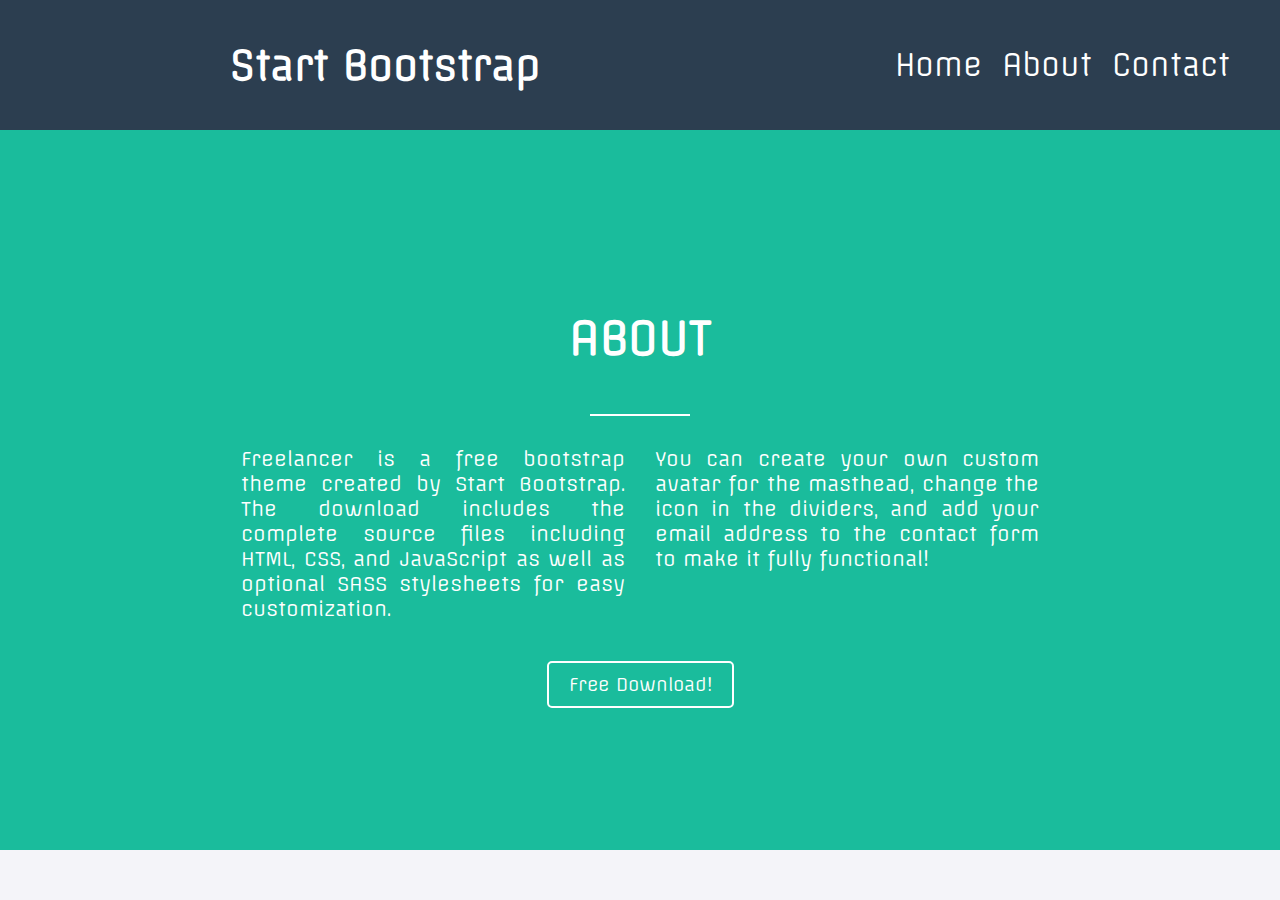
<file: about.html>
<!DOCTYPE html>
<html lang="en">
<head>
    <meta charset="UTF-8">
    <meta name="viewport" content="width=device-width, initial-scale=1.0">
    <title>StartBootstrap</title>
    <link rel="stylesheet" href="style.css">
    <style>
        @import url('https://fonts.googleapis.com/css2?family=Offside&display=swap');
        </style>
</head>
<body>
    <header>
        <div class="logo">
            <h1>Start Bootstrap</h1>
        </div>
        <nav>
            <ul>
                <li><a href="index.html">Home</a></li>
                <li><a href="about.html">About</a></li>
                <li><a href="contact.html">Contact</a></li>
            </ul>
        </nav>
    </header>

    <main>
        <div class="about-section">
            <h2>ABOUT</h2>
            <div class="divider"></div>
            <div  class="text">
                <p>Freelancer is a free bootstrap theme created by 
                    Start Bootstrap. The download includes the complete 
                    source files including HTML, CSS, and JavaScript as 
                    well as optional SASS stylesheets for easy customization.
                </p>
                <p>
                    You can create your own custom avatar for the masthead, 
                    change the icon in the dividers, and add your email address 
                    to the contact form to make it fully functional!
                </p>
            </div>
            
            <div>
                <a href="#" class="download-btn">Free Download!</a>
            </div>
        </div>
    </main>
</body>
</html>
</file>
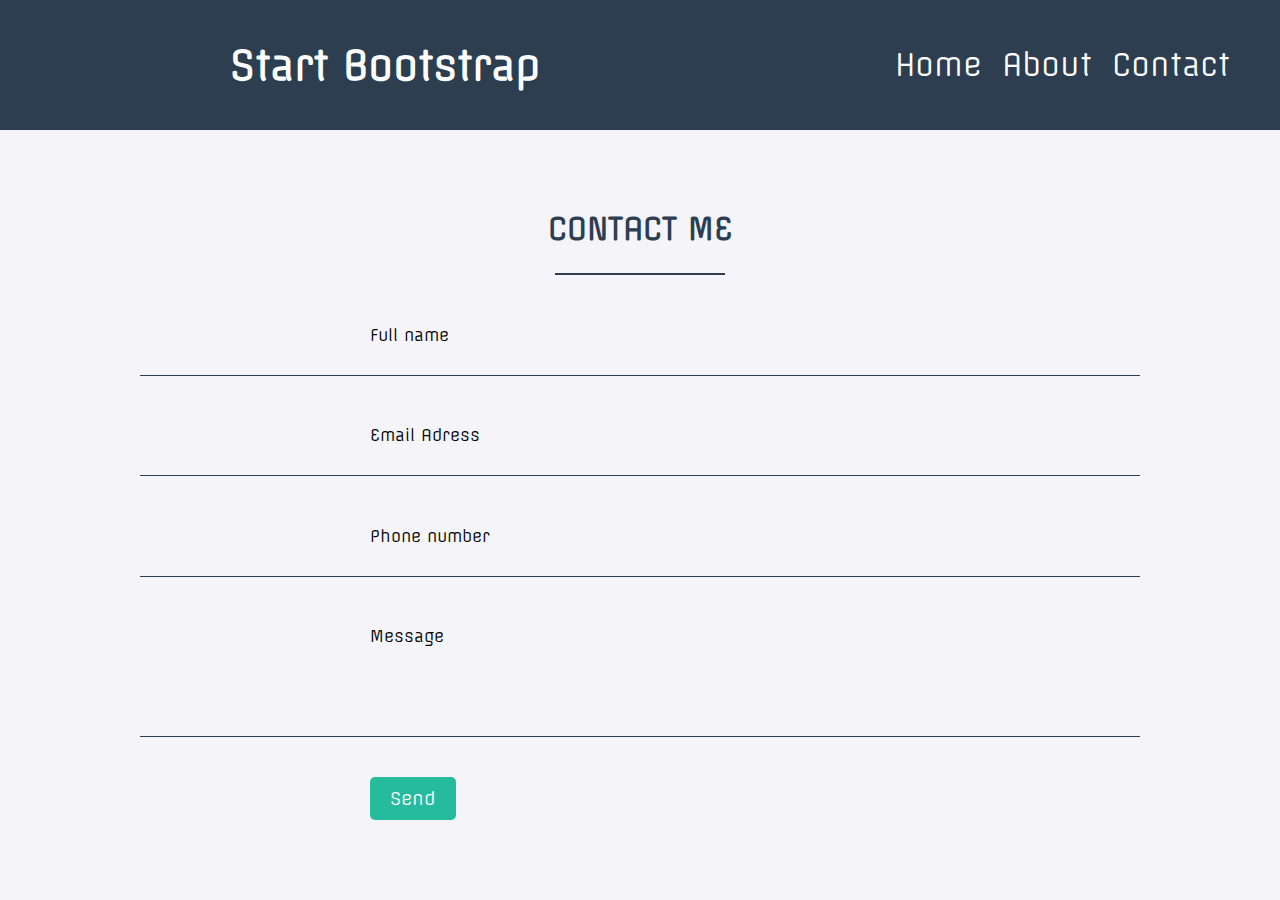
<file: contact.html>
<!DOCTYPE html>
<html lang="en">
<head>
    <meta charset="UTF-8">
    <meta name="viewport" content="width=device-width, initial-scale=1.0">
    <title>StartBootstrap</title>
    <link rel="stylesheet" href="style.css">
    <style>
        @import url('https://fonts.googleapis.com/css2?family=Offside&display=swap');
        </style>
</head>
<body>
    <header>
        <div class="logo">
            <h1>Start Bootstrap</h1>
        </div>
        <nav>
            <ul>
                <li><a href="index.html">Home</a></li>
                <li><a href="about.html">About</a></li>
                <li><a href="contact.html">Contact</a></li>
            </ul>
        </nav>
    </header>

    <main>
        <div class="contact-section">
            <h2>CONTACT ME</h2>
            <div class="divider-3"></div>
            <div  class="required">
                <p>Full name</p>
                <div class="divider-4"></div>
                <p>Email Adress</p>
                <div class="divider-4"></div>
                <p>Phone number</p>
                <div class="divider-4"></div>
                <p>Message</p>
                <div class="divider-5"></div>
            </div>
            <div>
                <a href="#" class="send-bttn">Send</a>
            </div>
        </div>
    </main>
</body>
</html>
</file>
<file: style.css>
.offside-regular {
    font-family: "Offside", serif;
    font-weight: 400;
    font-style: normal;
  }
  
  
body {
    margin: 0;
    padding: 0;
    background-color: #f4f4f9;
}

header {
    background-color: #2c3e50;
    color: white;
    padding: 30px;
    display: flex;
    justify-content: space-between;
    align-items: center;
}

header .logo h1 {
    font-family: 'Offside', serif;
    margin: 0;
    font-size: 40px;
    margin-left: 200px;
}

nav ul {
    list-style-type: none;
    margin-left: 200px;
    padding: 0;
    display: flex;
}

nav ul li {
    font-family: 'Offside', serif;
    margin-right: 20px;

}

nav ul li a {
    color: white;
    text-decoration: none;
    font-size: 30px;
}

nav ul li a:hover {
    text-decoration: underline;
}

.hero-section {
    font-family: 'Offside', serif;
    background-color: #1ABC9C; 
    height: 80vh;
    display: flex;
    flex-direction: column;
    align-items: center;
    justify-content: center;
    text-align: center;
    color: white;
}

.hero-section img {
    width: 250px; 
    border-radius: 50%;
}

.hero-section h1 {
    font-size: 40px;
    margin: 15px 0;
    font-weight: bold;
}

.hero-section p {
    font-size: 25px;
}

.divider {
    width: 100px;
    height: 2px;
    background-color: white;
    margin: 10px auto;
}

.portfolio-section {
    padding: 50px;
}

.portfolio-section h2 {
    justify-content: center;
    text-align: center;
    align-items: center;
    font-family: 'Offside', serif;
    font-size: 36px;
    font-weight: bold;
    color: #2C3E50;
}

.divider-2 {
    width: 200px;
    height: 2px;
    background-color: #2C3E50;
    margin: 10px auto;
}

.portfolio-grid {
    display: grid;
    grid-template-columns: repeat(3, 1fr);
    gap: 40px;
    max-width: 1000px;
    margin: auto;
    padding-top: 20px;
}

.portfolio-item {
    position: relative;
    border-radius: 10px;
    overflow: hidden;
    cursor: pointer;
}

.portfolio-item img {
    width: 100%;
    display: block;
    transition: transform 0.3s;
}

.portfolio-item .overlay {
    position: absolute;
    top: 0;
    left: 0;
    width: 100%;
    height: 100%;
    background-color: rgba(26, 188, 156, 0.8);
    display: flex;
    align-items: center;
    justify-content: center;
    opacity: 0;
    transition: opacity 0.3s;
}

.portfolio-item:hover .overlay {
    opacity: 1;
}

.portfolio-item:hover img {
    transform: scale(1.1);
}

.overlay i {
    font-size: 50px;
    color: white;
}

.about-section {
    font-family: 'Offside', serif;
    background-color: #1ABC9C; 
    height: 80vh;
    display: flex;
    flex-direction: column;
    align-items: center;
    justify-content: center;
    color: white;
    font-size: 30px;
}

.about-section p {
    font-size: 20px;
    text-align:justify;

}
.about-section p{
    font-size: 20px;
    text-align:justify;

}

.text p{
    width:30%;
}

.text{
    display: flex;
    justify-content: center;
    gap: 30px;
}

.download-btn {
    display: inline-block;
    padding: 10px 20px;
    margin-top: 20px;
    text-align: center;
    font-size: 18px;
    color: white; 
    background-color: transparent;
    border: 2px solid white;
    border-radius: 5px;
    text-decoration: none;
    transition: all 0.3s ease;
}

.download-btn:hover {
    color: white; 
    background-color: #1ABC9C; 
    opacity: 0.7; 
    transform: scale(1.1); 
}

.contact-section h2{
    font-family: 'Offside', serif;
    display: flex;
    flex-direction: column;
    align-items: center;
    justify-content: center;
    color: #2C3E50;
    font-size: 30px;
    margin-top: 80px;
}

.divider-3 {
    width: 170px;
    height: 2px;
    background-color: #2C3E50;
    margin: 10px auto;
}

.required p{
    font-family: 'Offside', serif;
    display: flex;
    flex-direction: column;
    justify-content: center;
    margin-top: 50px;
    margin-left: 370px;
}

.divider-4 {
    width: 1000px;
    height: 0.5px;
    background-color: #2C3E50;
    margin: 10px auto;
    margin-top: 30px;
}

.divider-5 {
    width: 1000px;
    height: 0.5px;
    background-color: #2C3E50;
    margin: 10px auto;
    margin-top: 90px;
    margin-bottom: 50px;
}

.required p:hover {
    text-decoration: underline;
}

.send-bttn{
    font-family: 'Offside', serif;
    padding: 10px 20px;
    text-align: center;
    font-size: 18px;
    color: white; 
    background-color: #26bb9d;
    border-radius: 5px;
    text-decoration: none;
    margin-left: 370px;
    margin-top: 100px;
}
</file>
